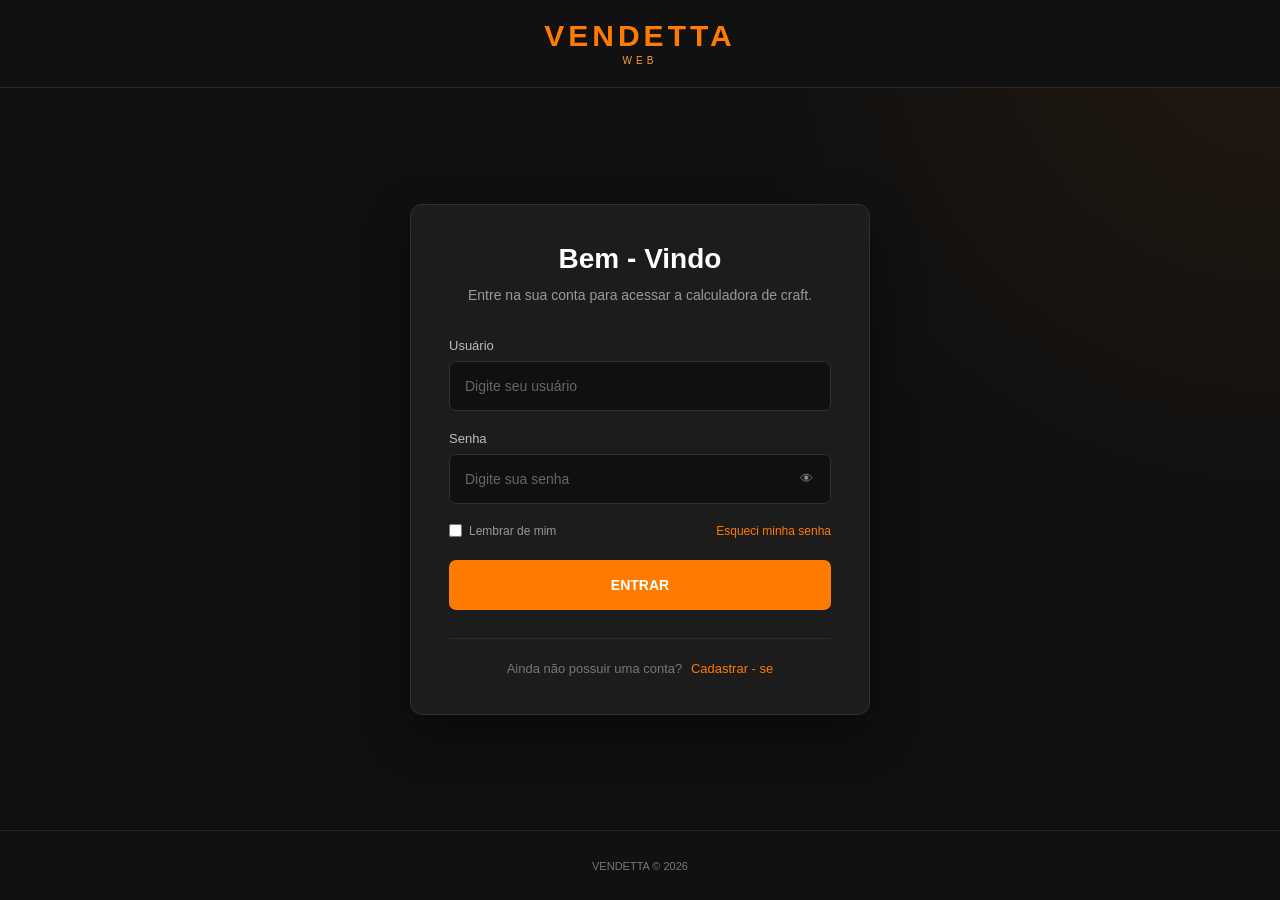
<file: index.html>
<!DOCTYPE html>
<html lang="pt-br">

<head>
    <meta charset="UTF-8">
    <meta name="viewport" content="width=device-width, initial-scale=1.0">
    <title>Login | Vendetta</title>
    <link rel="stylesheet" href="assets/css/login.css">
</head>

<body>
    <!-- HEADER -->
    <header class="header">

        <div class="logo">

            <span>VENDETTA</span>
            <small>WEB</small>

        </div>

    </header>

    <!-- LOGIN -->
    <main class="login-container">

        <div class="login-card">

            <div class="login-header">
                <h1>Bem - Vindo</h1>

                <p>
                    Entre na sua conta para acessar
                    a calculadora de craft.
                </p>
            </div>

            <form id="loginForm" onsubmit="fazerLogin(event)">

                <!-- USUARIO -->
                <div class="input-group">

                    <label for="username">Usuário</label>
                    <input type="text" id="username" placeholder="Digite seu usuário" autocomplete="username">
                </div>

                <!-- SENHA -->
                <div class="input-group">

                    <label for="password">Senha</label>

                    <div class="password-container">

                        <input type="password" id="password" placeholder="Digite sua senha"
                            autocomplete="current-password">

                        <button type="button" id="togglePassword" class="toggle-password">👁</button>
                    </div>

                </div>

                <!-- LEMBRAR -->
                <div class="login-options">

                    <label class="remember">

                        <input type="checkbox" id="remember">
                        <span>Lembrar de mim</span>

                    </label>

                    <a href="#" id="forgotPassword">
                        Esqueci minha senha
                    </a>

                </div>

                <!-- MENSAGEM -->
                <div class="message" id="message"></div>

                <!-- BOTÃO -->
                <button type="submit" class="login-button">ENTRAR</button>

            </form>

            <!-- CADASTRO -->
            <div class="register">
                <span>
                    Ainda não possuir uma conta?
                </span>

                <a href="#">Cadastrar - se</a>

            </div>

        </div>

    </main>



    <!-- FOOTER -->
    <footer>

        <span>VENDETTA © 2026</span>

    </footer>









    <!-- <script src="assets/js/script.js"></script> -->
    <script src="assets/js/login.js"></script>
    <!-- <script src="assets/js/encomendas.js"></script> -->
</body>

</html>
</file>
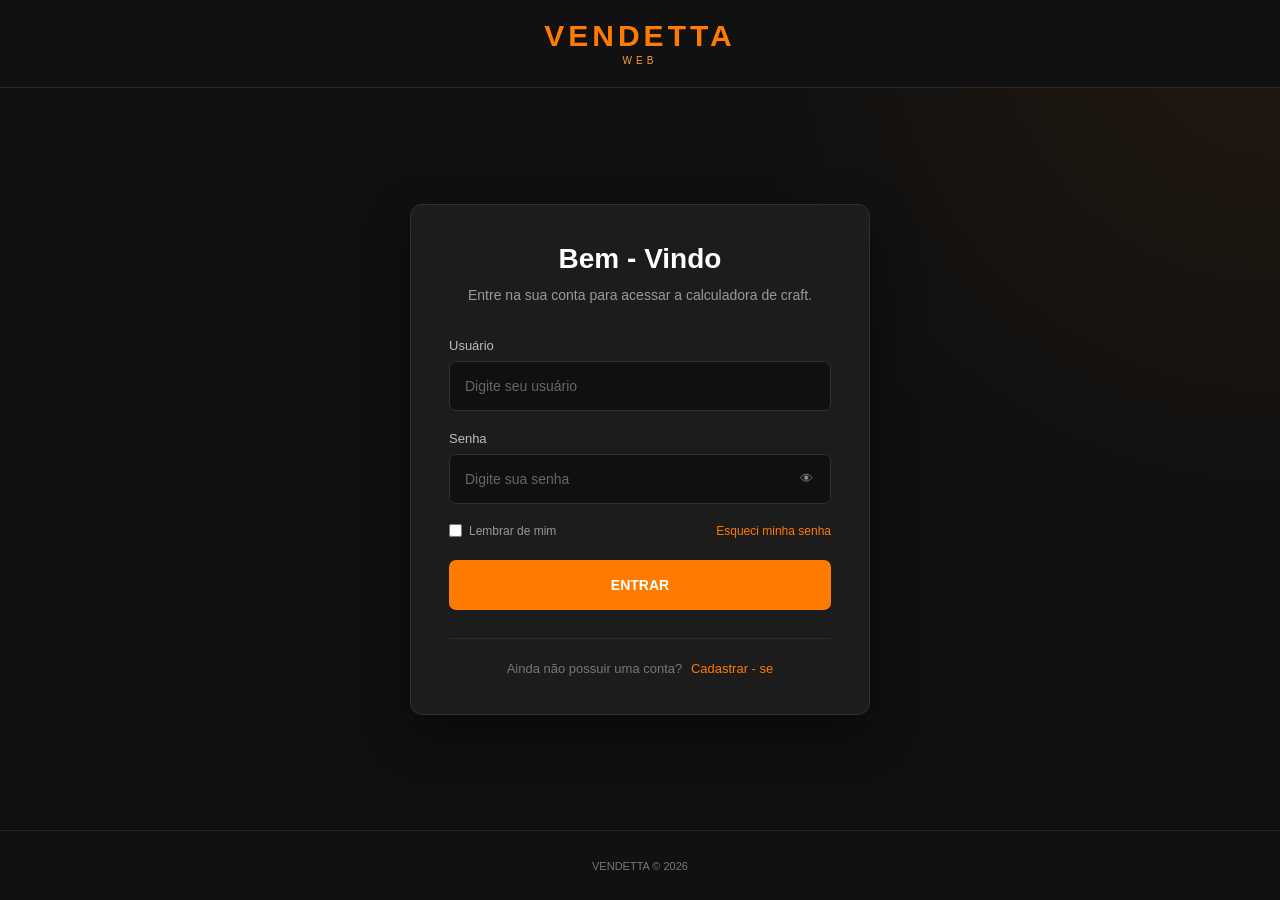
<file: calculadora.html>
<!DOCTYPE html>
<html lang="pt-BR">

<head>

    <meta charset="UTF-8">

    <meta name="viewport" content="width=device-width, initial-scale=1.0">

    <title>Vendetta WEB</title>

    <link rel="stylesheet" href="assets/css/style.css">

</head>


<body>

    <div class="usuario-logado">
        Olá, <strong id="usuarioLogado"></strong>
    </div>

    <!-- ==========================================
         HEADER
    =========================================== -->

    <header class="header">

        <div class="logo">

            <span>VENDETTA</span>

            <small>WEB</small>

        </div>

    </header>


    <!-- ==========================================
         MENU
    =========================================== -->

    <nav class="menu">

        <button class="menu-btn active" onclick="mostrarPagina('calculadora', this)">
            Calculadora
        </button>


        <button class="menu-btn" onclick="mostrarPagina('receitas', this)">
            Receitas
        </button>


        <button class="menu-btn" onclick="mostrarPagina('cadastrar', this)">
            Cadastrar Receita
        </button>

        <button class="menu-btn" onclick="mostrarPagina('encomendas', this)">
            Encomendas
        </button>

    </nav>


    <main class="container">


        <!-- ======================================
             CALCULADORA
        ======================================= -->

        <section id="pagina-calculadora" class="pagina">

            <div class="hero">

                <h1>
                    Calculadora de Craft
                </h1>

                <p>
                    Escolha um item, informe a quantidade
                    e veja todos os materiais necessários.
                </p>

            </div>


            <!-- FORMULÁRIO -->

            <div class="card">

                <h2>
                    Produzir item
                </h2>


                <div class="form-group">

                    <label for="item">
                        Item
                    </label>

                    <select id="item">

                        <option value="">
                            Selecione um item
                        </option>

                    </select>

                </div>


                <div class="form-group">

                    <label for="quantity">
                        Quantidade
                    </label>

                    <input type="number" id="quantity" min="1" value="1">

                </div>


                <button type="button" class="btn-primary" onclick="calcularCraft()">
                    Calcular materiais
                </button>

            </div>


            <!-- ==================================
                 RESULTADO
            =================================== -->

            <section id="resultado" class="resultado hidden">

                <div class="result-header">

                    <div>

                        <span class="result-label">
                            RESULTADO
                        </span>

                        <h2 id="resultadoTitulo">
                            Materiais necessários
                        </h2>

                    </div>

                </div>


                <!-- MATERIAIS DIRETOS E INTERMEDIÁRIOS -->

                <div id="listaMateriais" class="materials"></div>


                <!-- ==================================
                     TOTAL POR MATERIAL
                =================================== -->

                <div id="totalMateriaisContainer" class="total-materiais">

                    <h3>
                        📊 Total Geral de Matéria-Prima
                    </h3>


                    <div id="listaTotalMateriais"></div>

                </div>

            </section>


            <!-- ==================================
                 VALORES
            =================================== -->

            <section id="resultadoValores" class="resultado valores hidden">

                <div class="result-header">

                    <div>

                        <span class="result-label">
                            VALORES
                        </span>

                        <h2>
                            💰 Valores do Produto
                        </h2>

                    </div>

                </div>


                <div id="listaValores"></div>

            </section>


            <!-- LIMPAR -->

            <button type="button" class="btn-secondary" onclick="limparCalculo()">
                Limpar cálculo
            </button>

        </section>



        <!-- ======================================
             RECEITAS
        ======================================= -->

        <section id="pagina-receitas" class="pagina hidden">

            <div class="page-title">

                <span class="result-label">
                    GERENCIAMENTO
                </span>

                <h1>
                    Receitas cadastradas
                </h1>

                <p>
                    Todas as receitas disponíveis
                    para a calculadora.
                </p>

            </div>


            <div id="listaReceitas" class="recipe-list"></div>

        </section>



        <!-- ======================================
             CADASTRAR
        ======================================= -->

        <section id="pagina-cadastrar" class="pagina hidden">

            <div class="page-title">

                <span class="result-label">
                    NOVA RECEITA
                </span>

                <h1>
                    Cadastrar receita
                </h1>

                <p>
                    Cadastre o produto e seus materiais.
                    Os valores são configurados diretamente
                    no código.
                </p>

            </div>


            <div class="card">


                <!-- NOME -->

                <div class="form-group">

                    <label for="novoItem">
                        Nome do item
                    </label>

                    <input type="text" id="novoItem" placeholder="Ex: Pistola">

                </div>


                <!-- MATERIAIS -->

                <h3 class="subtitle">
                    Materiais necessários
                </h3>


                <div id="materiaisCadastro" class="materials-form"></div>


                <button type="button" class="btn-add" onclick="adicionarMaterial()">
                    + Adicionar material
                </button>


                <button type="button" class="btn-primary save-btn" onclick="salvarReceita()">
                    Salvar receita
                </button>

            </div>

        </section>



        <!-- ======================================
     ENCOMENDAS
====================================== -->

        <section id="pagina-encomendas" class="pagina hidden">

            <div class="page-header">

                <div>

                    <span class="section-label">
                        ENCOMENDAS
                    </span>

                    <h1>
                        Gerenciamento de Encomendas
                    </h1>

                    <p>
                        Crie e acompanhe as encomendas dos produtos.
                    </p>

                </div>


                <button type="button" class="btn-primary" onclick="abrirModalEncomenda()">
                    + Nova Encomenda
                </button>

            </div>


            <!-- ==================================
         ESTATÍSTICAS
    =================================== -->

            <div class="encomendas-stats">

                <div class="stat-card">

                    <span class="stat-icon">
                        📦
                    </span>

                    <div>

                        <small>
                            Total
                        </small>

                        <strong id="totalEncomendas">
                            0
                        </strong>

                    </div>

                </div>


                <div class="stat-card">

                    <span class="stat-icon">
                        🟠
                    </span>

                    <div>

                        <small>
                            Pendentes
                        </small>

                        <strong id="encomendasPendentes">
                            0
                        </strong>

                    </div>

                </div>


                <div class="stat-card">

                    <span class="stat-icon">
                        🟢
                    </span>

                    <div>

                        <small>
                            Concluídas
                        </small>

                        <strong id="encomendasConcluidas">
                            0
                        </strong>

                    </div>

                </div>

            </div>


            <!-- ==================================
         FILTROS
    =================================== -->

            <div class="card encomendas-filtros">

                <div class="input-group">

                    <label for="pesquisaEncomenda">
                        Pesquisar
                    </label>

                    <input type="text" id="pesquisaEncomenda" placeholder="Produto ou cliente..."
                        oninput="mostrarEncomendas()">

                </div>


                <div class="input-group">

                    <label for="filtroProdutoEncomenda">
                        Produto
                    </label>

                    <select id="filtroProdutoEncomenda" onchange="mostrarEncomendas()">

                        <option value="">
                            Todos os produtos
                        </option>

                    </select>

                </div>


                <div class="input-group">

                    <label for="filtroStatusEncomenda">
                        Status
                    </label>

                    <select id="filtroStatusEncomenda" onchange="mostrarEncomendas()">

                        <option value="">
                            Todos
                        </option>

                        <option value="Pendente">
                            Pendentes
                        </option>

                        <option value="Concluída">
                            Concluídas
                        </option>

                    </select>

                </div>

            </div>


            <!-- ==================================
         LISTA
    =================================== -->

            <div id="listaEncomendas" class="encomendas-grid"></div>


            <!-- ==================================
         VAZIO
    =================================== -->

            <div id="encomendasVazio" class="card empty-state hidden">

                <span>
                    📦
                </span>

                <h3>
                    Nenhuma encomenda encontrada
                </h3>

                <p>
                    Crie uma nova encomenda para começar.
                </p>

            </div>

        </section>


        <!-- ==========================================
     MODAL DE ENCOMENDA
========================================== -->

        <div id="modalEncomenda" class="modal-overlay hidden">

            <div class="modal-card">

                <!-- CABEÇALHO -->

                <div class="modal-header">

                    <div>

                        <span class="section-label">
                            ENCOMENDAS
                        </span>

                        <h2 id="modalEncomendaTitulo">
                            Nova Encomenda
                        </h2>

                    </div>


                    <button type="button" class="modal-close" onclick="fecharModalEncomenda()">
                        ×
                    </button>

                </div>


                <!-- FORMULÁRIO -->

                <form id="formEncomenda" onsubmit="salvarEncomenda(event)">

                    <input type="hidden" id="encomendaId">


                    <!-- CAMPOS -->

                    <div class="form-grid">

                        <!-- PRODUTO -->

                        <div class="input-group">

                            <label for="encomendaProduto">
                                Produto
                            </label>

                            <select id="encomendaProduto" onchange="atualizarValorEncomenda()" required>

                                <option value="">
                                    Selecione um produto
                                </option>

                            </select>

                        </div>


                        <!-- QUANTIDADE -->

                        <div class="input-group">

                            <label for="encomendaQuantidade">
                                Quantidade
                            </label>

                            <input type="number" id="encomendaQuantidade" min="1" value="1"
                                oninput="atualizarValorEncomenda()" required>

                        </div>


                        <!-- TIPO -->

                        <div class="input-group">

                            <label for="encomendaTipo">
                                Tipo de Cliente
                            </label>

                            <select id="encomendaTipo" onchange="atualizarValorEncomenda()" required>

                                <option value="CNPJ">
                                    CNPJ
                                </option>

                                <option value="CPF">
                                    CPF
                                </option>

                                <option value="Parceria">
                                    Parceria
                                </option>

                                <option value="Aliado">
                                    Aliado
                                </option>

                            </select>

                        </div>


                        <!-- CLIENTE -->

                        <div class="input-group">

                            <label for="encomendaCliente">
                                Cliente
                            </label>

                            <input type="text" id="encomendaCliente" placeholder="Nome do Cliente...">

                        </div>

                    </div>


                    <!-- VALOR -->

                    <div id="valorEncomendaPreview" class="valor-encomenda-preview">
                        Selecione um produto
                    </div>


                    <!-- OBSERVAÇÕES -->

                    <div class="input-group">

                        <label for="encomendaObservacoes">
                            Observações
                        </label>

                        <textarea id="encomendaObservacoes" rows="4"
                            placeholder="Observações da encomenda..."></textarea>

                    </div>


                    <!-- BOTÕES -->

                    <div class="modal-actions">

                        <button type="button" class="btn-secondary" onclick="fecharModalEncomenda()">
                            Cancelar
                        </button>

                        <button type="submit" class="btn-primary">
                            Salvar Encomenda
                        </button>

                        <button type="button" class="logout-btn" onclick="logout()">
                            Sair
                        </button>

                    </div>

                </form>

            </div>

        </div>
    </main>

    <!-- ==========================================
         FOOTER
    =========================================== -->

    <footer>

        <p>
            VENDETTA © 2026
        </p>

    </footer>

    <script src="assets/js/script.js"></script>
    <!-- <script src="assets/js/login.js"></script> -->
    <script src="assets/js/encomendas.js"></script>

</body>

</html>
</file>
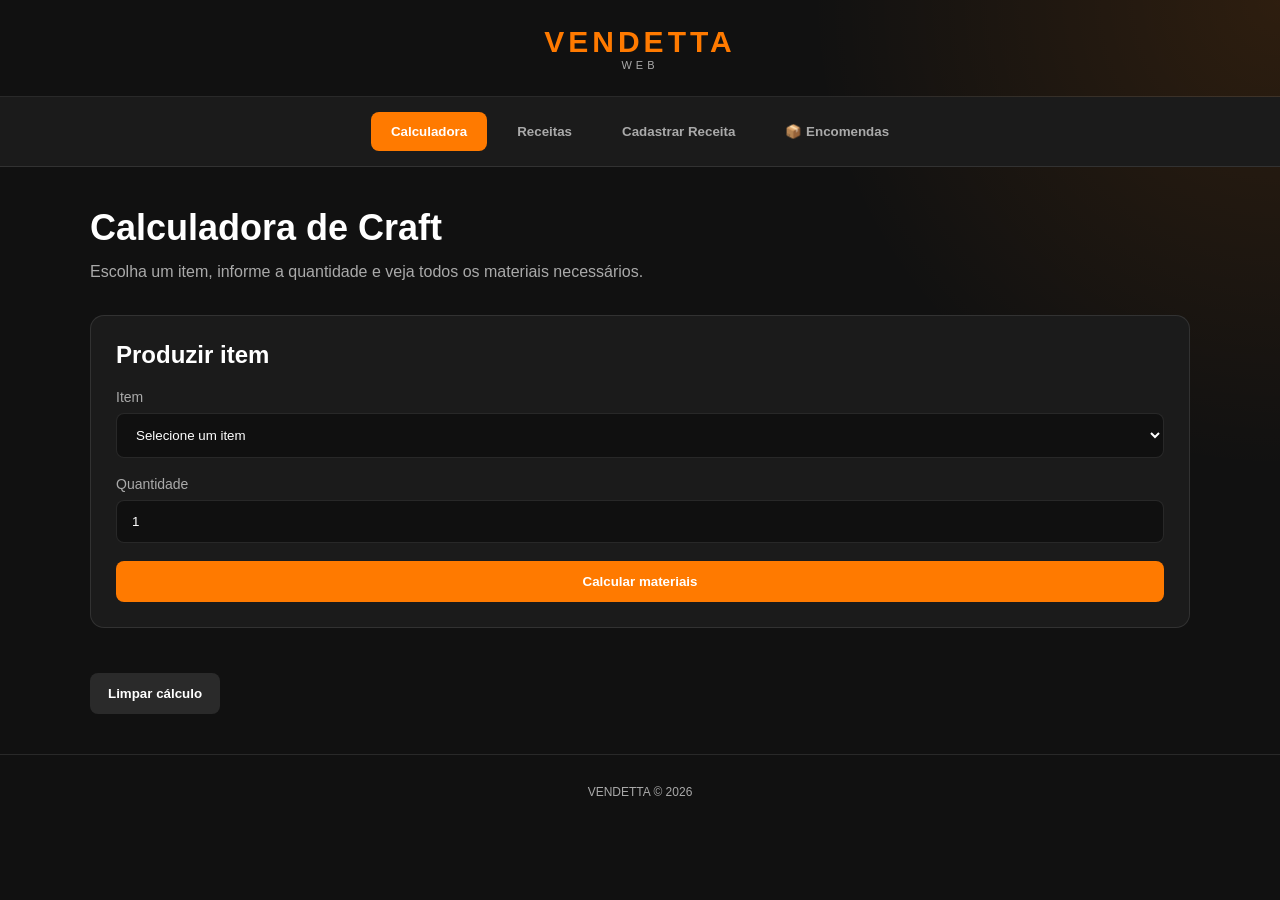
<file: craft.html>
<!DOCTYPE html>
<html lang="pt-BR">

<head>

    <meta charset="UTF-8">

    <meta name="viewport" content="width=device-width, initial-scale=1.0">

    <title>Vendetta WEB</title>

    <link rel="stylesheet" href="assets/css/style.css">

</head>


<body>

    <!-- ==========================================
         HEADER
    =========================================== -->

    <header class="header">

        <div class="logo">

            <span>VENDETTA</span>

            <small>WEB</small>

        </div>

    </header>


    <!-- ==========================================
         MENU
    =========================================== -->

    <nav class="menu">

        <button class="menu-btn active" onclick="mostrarPagina('calculadora', this)">
            Calculadora
        </button>


        <button class="menu-btn" onclick="mostrarPagina('receitas', this)">
            Receitas
        </button>


        <button class="menu-btn" onclick="mostrarPagina('cadastrar', this)">
            Cadastrar Receita
        </button>

        <button class="menu-btn" onclick="mostrarPagina('encomendas', this)">
            📦
            <span>
                Encomendas
            </span>
        </button>

    </nav>


    <main class="container">


        <!-- ======================================
             CALCULADORA
        ======================================= -->

        <section id="pagina-calculadora" class="pagina">

            <div class="hero">

                <h1>
                    Calculadora de Craft
                </h1>

                <p>
                    Escolha um item, informe a quantidade
                    e veja todos os materiais necessários.
                </p>

            </div>


            <!-- FORMULÁRIO -->

            <div class="card">

                <h2>
                    Produzir item
                </h2>


                <div class="form-group">

                    <label for="item">
                        Item
                    </label>

                    <select id="item">

                        <option value="">
                            Selecione um item
                        </option>

                    </select>

                </div>


                <div class="form-group">

                    <label for="quantity">
                        Quantidade
                    </label>

                    <input type="number" id="quantity" min="1" value="1">

                </div>


                <button type="button" class="btn-primary" onclick="calcularCraft()">
                    Calcular materiais
                </button>

            </div>


            <!-- ==================================
                 RESULTADO
            =================================== -->

            <section id="resultado" class="resultado hidden">

                <div class="result-header">

                    <div>

                        <span class="result-label">
                            RESULTADO
                        </span>

                        <h2 id="resultadoTitulo">
                            Materiais necessários
                        </h2>

                    </div>

                </div>


                <!-- MATERIAIS DIRETOS E INTERMEDIÁRIOS -->

                <div id="listaMateriais" class="materials"></div>


                <!-- ==================================
                     TOTAL POR MATERIAL
                =================================== -->

                <div id="totalMateriaisContainer" class="total-materiais">

                    <h3>
                        📊 Total Geral de Matéria-Prima
                    </h3>


                    <div id="listaTotalMateriais"></div>

                </div>

            </section>


            <!-- ==================================
                 VALORES
            =================================== -->

            <section id="resultadoValores" class="resultado valores hidden">

                <div class="result-header">

                    <div>

                        <span class="result-label">
                            VALORES
                        </span>

                        <h2>
                            💰 Valores do Produto
                        </h2>

                    </div>

                </div>


                <div id="listaValores"></div>

            </section>


            <!-- LIMPAR -->

            <button type="button" class="btn-secondary" onclick="limparCalculo()">
                Limpar cálculo
            </button>

        </section>



        <!-- ======================================
             RECEITAS
        ======================================= -->

        <section id="pagina-receitas" class="pagina hidden">

            <div class="page-title">

                <span class="result-label">
                    GERENCIAMENTO
                </span>

                <h1>
                    Receitas cadastradas
                </h1>

                <p>
                    Todas as receitas disponíveis
                    para a calculadora.
                </p>

            </div>


            <div id="listaReceitas" class="recipe-list"></div>

        </section>



        <!-- ======================================
             CADASTRAR
        ======================================= -->

        <section id="pagina-cadastrar" class="pagina hidden">

            <div class="page-title">

                <span class="result-label">
                    NOVA RECEITA
                </span>

                <h1>
                    Cadastrar receita
                </h1>

                <p>
                    Cadastre o produto e seus materiais.
                    Os valores são configurados diretamente
                    no código.
                </p>

            </div>


            <div class="card">


                <!-- NOME -->

                <div class="form-group">

                    <label for="novoItem">
                        Nome do item
                    </label>

                    <input type="text" id="novoItem" placeholder="Ex: Pistola">

                </div>


                <!-- MATERIAIS -->

                <h3 class="subtitle">
                    Materiais necessários
                </h3>


                <div id="materiaisCadastro" class="materials-form"></div>


                <button type="button" class="btn-add" onclick="adicionarMaterial()">
                    + Adicionar material
                </button>


                <button type="button" class="btn-primary save-btn" onclick="salvarReceita()">
                    Salvar receita
                </button>

            </div>

        </section>

    </main>


    <!-- ENCOMENDAS -->

    <!-- ======================================
     ENCOMENDAS
====================================== -->

    <section id="pagina-encomendas" class="pagina hidden">

        <div class="page-header">

            <div>

                <span class="section-label">
                    ENCOMENDAS
                </span>

                <h1>
                    Gerenciamento de Encomendas
                </h1>

                <p>
                    Crie e acompanhe as encomendas dos produtos.
                </p>

            </div>


            <button type="button" class="btn-primary" onclick="abrirModalEncomenda()">
                + Nova Encomenda
            </button>

        </div>


        <!-- ==================================
         ESTATÍSTICAS
    =================================== -->

        <div class="encomendas-stats">

            <div class="stat-card">

                <span class="stat-icon">
                    📦
                </span>

                <div>

                    <small>
                        Total
                    </small>

                    <strong id="totalEncomendas">
                        0
                    </strong>

                </div>

            </div>


            <div class="stat-card">

                <span class="stat-icon">
                    🟠
                </span>

                <div>

                    <small>
                        Pendentes
                    </small>

                    <strong id="encomendasPendentes">
                        0
                    </strong>

                </div>

            </div>


            <div class="stat-card">

                <span class="stat-icon">
                    🟢
                </span>

                <div>

                    <small>
                        Concluídas
                    </small>

                    <strong id="encomendasConcluidas">
                        0
                    </strong>

                </div>

            </div>

        </div>


        <!-- ==================================
         FILTROS
    =================================== -->

        <div class="card encomendas-filtros">

            <div class="input-group">

                <label for="pesquisaEncomenda">
                    Pesquisar
                </label>

                <input type="text" id="pesquisaEncomenda" placeholder="Produto ou cliente..."
                    oninput="mostrarEncomendas()">

            </div>


            <div class="input-group">

                <label for="filtroProdutoEncomenda">
                    Produto
                </label>

                <select id="filtroProdutoEncomenda" onchange="mostrarEncomendas()">

                    <option value="">
                        Todos os produtos
                    </option>

                </select>

            </div>


            <div class="input-group">

                <label for="filtroStatusEncomenda">
                    Status
                </label>

                <select id="filtroStatusEncomenda" onchange="mostrarEncomendas()">

                    <option value="">
                        Todos
                    </option>

                    <option value="Pendente">
                        Pendentes
                    </option>

                    <option value="Concluída">
                        Concluídas
                    </option>

                </select>

            </div>

        </div>


        <!-- ==================================
         LISTA
    =================================== -->

        <div id="listaEncomendas" class="encomendas-grid"></div>


        <!-- ==================================
         VAZIO
    =================================== -->

        <div id="encomendasVazio" class="card empty-state hidden">

            <span>
                📦
            </span>

            <h3>
                Nenhuma encomenda encontrada
            </h3>

            <p>
                Crie uma nova encomenda para começar.
            </p>

        </div>

    </section>


    <!-- MODAL DE ENCOMENDA -->
    <!-- ==========================================
     MODAL DE ENCOMENDA
========================================== -->

    <div id="modalEncomenda" class="modal-overlay hidden">

        <div class="modal-card">

            <!-- CABEÇALHO -->

            <div class="modal-header">

                <div>

                    <span class="section-label">
                        ENCOMENDAS
                    </span>

                    <h2 id="modalEncomendaTitulo">
                        Nova Encomenda
                    </h2>

                </div>


                <button type="button" class="modal-close" onclick="fecharModalEncomenda()">
                    ×
                </button>

            </div>


            <!-- FORMULÁRIO -->

            <form id="formEncomenda" onsubmit="salvarEncomenda(event)">

                <input type="hidden" id="encomendaId">


                <!-- CAMPOS -->

                <div class="form-grid">

                    <!-- PRODUTO -->

                    <div class="input-group">

                        <label for="encomendaProduto">
                            Produto
                        </label>

                        <select id="encomendaProduto" onchange="atualizarValorEncomenda()" required>

                            <option value="">
                                Selecione um produto
                            </option>

                        </select>

                    </div>


                    <!-- QUANTIDADE -->

                    <div class="input-group">

                        <label for="encomendaQuantidade">
                            Quantidade
                        </label>

                        <input type="number" id="encomendaQuantidade" min="1" value="1"
                            oninput="atualizarValorEncomenda()" required>

                    </div>


                    <!-- TIPO -->

                    <div class="input-group">

                        <label for="encomendaTipo">
                            Tipo de Cliente
                        </label>

                        <select id="encomendaTipo" onchange="atualizarValorEncomenda()" required>

                            <option value="CNPJ">
                                CNPJ
                            </option>

                            <option value="CPF">
                                CPF
                            </option>

                            <option value="Parceria">
                                Parceria
                            </option>

                            <option value="Aliado">
                                Aliado
                            </option>

                        </select>

                    </div>


                    <!-- CLIENTE -->

                    <div class="input-group">

                        <label for="encomendaCliente">
                            Cliente
                        </label>

                        <input type="text" id="encomendaCliente" placeholder="Nome do Cliente...">

                    </div>

                </div>


                <!-- VALOR -->

                <div id="valorEncomendaPreview" class="valor-encomenda-preview">
                    Selecione um produto
                </div>


                <!-- OBSERVAÇÕES -->

                <div class="input-group">

                    <label for="encomendaObservacoes">
                        Observações
                    </label>

                    <textarea id="encomendaObservacoes" rows="4" placeholder="Observações da encomenda..."></textarea>

                </div>


                <!-- BOTÕES -->

                <div class="modal-actions">

                    <button type="button" class="btn-secondary" onclick="fecharModalEncomenda()">
                        Cancelar
                    </button>


                    <button type="submit" class="btn-primary">
                        Salvar Encomenda
                    </button>

                </div>

            </form>

        </div>

    </div>

    <!-- ==========================================
         FOOTER
    =========================================== -->

    <footer>

        <p>
            VENDETTA © 2026
        </p>

    </footer>




</body>

</html>
</file>
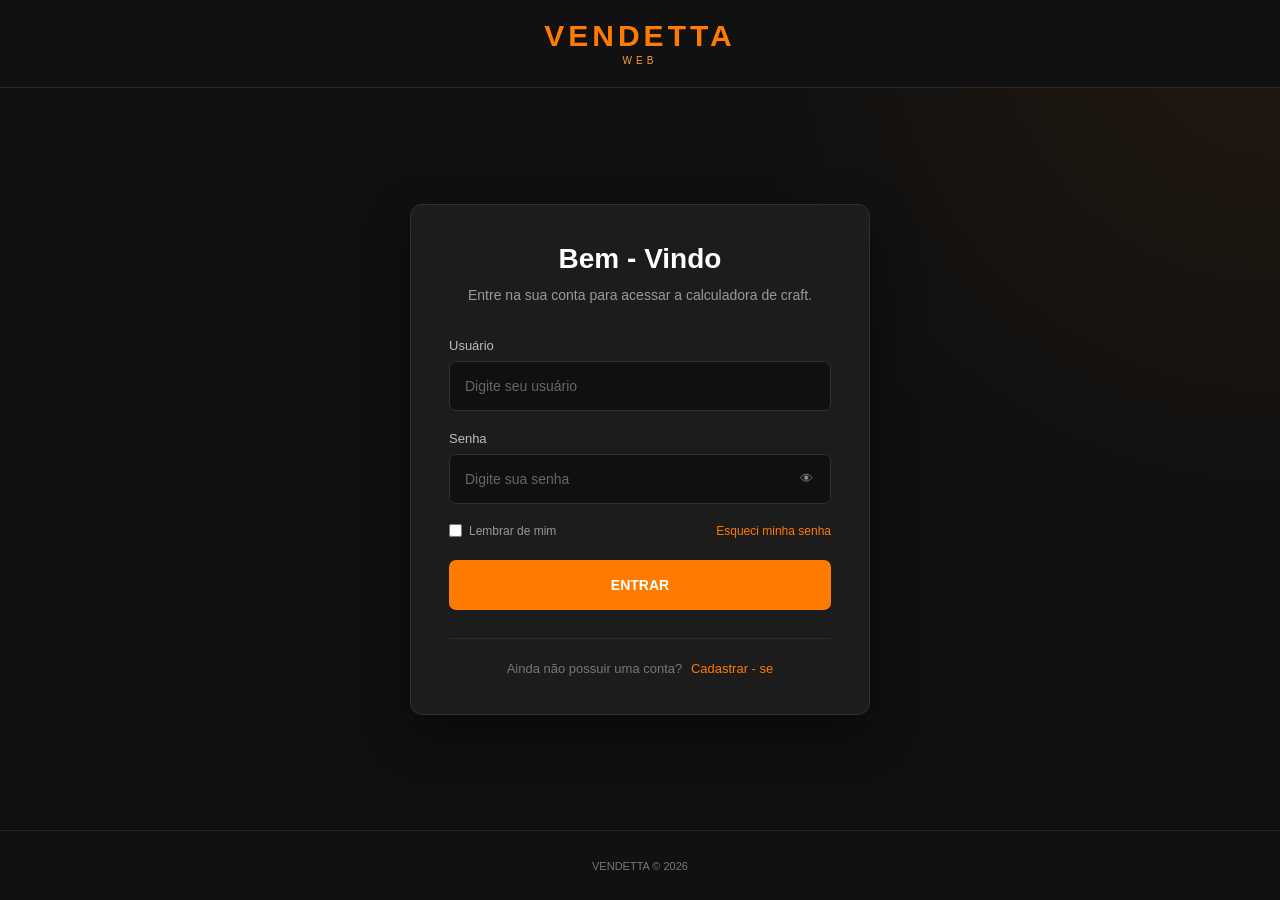
<file: login.html>
<!DOCTYPE html>
<html lang="pt-br">

<head>
    <meta charset="UTF-8">
    <meta name="viewport" content="width=device-width, initial-scale=1.0">
    <title>Login | Vendetta</title>
    <link rel="stylesheet" href="assets/css/login.css">
</head>

<body>
    <!-- HEADER -->
    <header class="header">

        <div class="logo">

            <span>CRAFT</span>
            <small>CALCULADORA</small>

        </div>

    </header>

    <!-- LOGIN -->
    <main class="login-container">

        <div class="login-card">

            <div class="login-header">
                <h1>Bem - Vindo</h1>

                <p>
                    Entre na sua conta para acessar
                    a calculadora de craft.
                </p>
            </div>

            <form id="loginForm">

                <!-- USUARIO -->
                <div class="input-group">

                    <label for="username">Usuário</label>
                    <input type="text" id="username" placeholder="Digite seu usuário" autocomplete="username">
                </div>

                <!-- SENHA -->
                <div class="input-group">

                    <label for="password">Senha</label>

                    <div class="password-container">

                        <input type="password" id="password" placeholder="Digite sua senha"
                            autocomplete="current-password">

                        <button type="button" id="togglePassword" class="toggle-password">👁</button>
                    </div>

                </div>

                <!-- LEMBRAR -->
                <div class="login-options">

                    <label class="remember">

                        <input type="checkbox" id="remember">
                        <span>Lembrar de mim</span>

                    </label>

                    <a href="#" id="forgotPassword">
                        Esqueci minha senha
                    </a>

                </div>

                <!-- MENSAGEM -->
                <div class="message" id="message"></div>

                <!-- BOTÃO -->
                <button type="submit" class="login-button">ENTRAR</button>

            </form>

            <!-- CADASTRO -->
            <div class="register">
                <span>
                    Ainda não possuir uma conta?
                </span>

                <a href="#">Cadastrar - se</a>

            </div>

        </div>

    </main>



    <!-- FOOTER -->
    <footer>

        <span>VENDETTA © 2026</span>

    </footer>









    <script src="assets/js/script.js"></script>
    <script src="assets/js/login.js"></script>
    <script src="assets/js/encomendas.js"></script>
</body>

</html>
</file>
<file: assets/css/login.css>
/* ================================
   RESET
================================ */

* {
    margin: 0;
    padding: 0;
    box-sizing: border-box;
}


/* ================================
   BODY
================================ */

body {

    min-height: 100vh;

    background:
        radial-gradient(
            circle at top right,
            rgba(255, 122, 0, 0.08),
            transparent 35%
        ),
        #101010;

    color: #f5f5f5;

    font-family:
        Arial,
        Helvetica,
        sans-serif;

    display: flex;

    flex-direction: column;

}


/* ================================
   HEADER
================================ */

.header {

    height: 88px;

    background: #111111;

    border-bottom: 1px solid #292929;

    display: flex;

    justify-content: center;

    align-items: center;

}


/* LOGO */

.logo {

    display: flex;

    flex-direction: column;

    align-items: center;

    line-height: 1;
}


.logo span {

    color: #ff7a00;

    font-size: 30px;

    font-weight: 900;

    letter-spacing: 4px;

}


.logo small {

    margin-top: 5px;

    color: #ff9a3d;

    font-size: 10px;

    letter-spacing: 4px;

}


/* ================================
   LOGIN CONTAINER
================================ */

.login-container {

    flex: 1;

    width: 100%;

    display: flex;

    justify-content: center;

    align-items: center;

    padding: 50px 20px;

}


/* ================================
   LOGIN CARD
================================ */

.login-card {

    width: 100%;

    max-width: 460px;

    background: #1c1c1c;

    border: 1px solid #303030;

    border-radius: 12px;

    padding: 38px;

    box-shadow:
        0 20px 50px rgba(0, 0, 0, 0.45);

}


/* ================================
   LOGIN HEADER
================================ */

.login-header {

    text-align: center;

    margin-bottom: 32px;

}


.login-header h1 {

    font-size: 28px;

    margin-bottom: 10px;

    color: #ffffff;

}


.login-header p {

    color: #999999;

    font-size: 14px;

    line-height: 1.5;

}


/* ================================
   INPUT GROUP
================================ */

.input-group {

    margin-bottom: 20px;

}


.input-group label {

    display: block;

    margin-bottom: 8px;

    color: #bdbdbd;

    font-size: 13px;

}


/* ================================
   INPUT
================================ */

.input-group input {

    width: 100%;

    height: 50px;

    padding: 0 15px;

    border-radius: 7px;

    border: 1px solid #303030;

    background: #101010;

    color: #ffffff;

    outline: none;

    font-size: 14px;

    transition: 0.2s;

}


.input-group input::placeholder {

    color: #666;

}


.input-group input:focus {

    border-color: #ff7a00;

    box-shadow:
        0 0 0 2px rgba(255, 122, 0, 0.10);

}


/* ================================
   PASSWORD
================================ */

.password-container {

    position: relative;

}


.password-container input {

    padding-right: 50px;

}


.toggle-password {

    position: absolute;

    right: 5px;

    top: 5px;

    width: 40px;

    height: 40px;

    border: none;

    background: transparent;

    color: #888;

    cursor: pointer;

    border-radius: 5px;

}


.toggle-password:hover {

    background: #252525;

    color: #ff7a00;

}


/* ================================
   OPTIONS
================================ */

.login-options {

    display: flex;

    justify-content: space-between;

    align-items: center;

    margin-bottom: 22px;

    font-size: 12px;

}


.remember {

    display: flex;

    align-items: center;

    gap: 7px;

    color: #999;

    cursor: pointer;

}


.remember input {

    accent-color: #ff7a00;

    cursor: pointer;

}


.login-options a {

    color: #ff7a00;

    text-decoration: none;

}


.login-options a:hover {

    text-decoration: underline;

}


/* ================================
   MESSAGE
================================ */

.message {

    display: none;

    padding: 11px;

    margin-bottom: 15px;

    border-radius: 6px;

    font-size: 13px;

    text-align: center;

}


.message.error {

    display: block;

    background: rgba(255, 60, 60, 0.10);

    border: 1px solid rgba(255, 60, 60, 0.30);

    color: #ff7070;

}


.message.success {

    display: block;

    background: rgba(50, 200, 100, 0.10);

    border: 1px solid rgba(50, 200, 100, 0.30);

    color: #67df91;

}


/* ================================
   LOGIN BUTTON
================================ */

.login-button {

    width: 100%;

    height: 50px;

    border: none;

    border-radius: 7px;

    background: #ff7a00;

    color: #ffffff;

    font-weight: bold;

    font-size: 14px;

    cursor: pointer;

    transition: 0.2s;

}


.login-button:hover {

    background: #ff8c1a;

    transform: translateY(-1px);

    box-shadow:
        0 6px 20px rgba(255, 122, 0, 0.20);

}


.login-button:active {

    transform: translateY(0);

}


/* ================================
   REGISTER
================================ */

.register {

    margin-top: 28px;

    padding-top: 22px;

    border-top: 1px solid #2c2c2c;

    text-align: center;

    font-size: 13px;

    color: #777;

}


.register a {

    color: #ff7a00;

    text-decoration: none;

    margin-left: 5px;

}


.register a:hover {

    text-decoration: underline;

}


/* ================================
   FOOTER
================================ */

footer {

    height: 70px;

    border-top: 1px solid #252525;

    background: #111111;

    display: flex;

    align-items: center;

    justify-content: center;

    color: #777;

    font-size: 11px;

}


/* ================================
   RESPONSIVO
================================ */

@media (max-width: 600px) {

    .header {

        height: 75px;

    }


    .logo span {

        font-size: 25px;

    }


    .login-container {

        padding: 30px 15px;

    }


    .login-card {

        padding: 28px 22px;

    }


    .login-options {

        flex-direction: column;

        align-items: flex-start;

        gap: 12px;

    }

}
</file>
<file: assets/css/style.css>
* {
    margin: 0;
    padding: 0;
    box-sizing: border-box;
}


:root {

    --orange: #ff7a00;
    --orange-light: #ff9d3d;

    --black: #111111;
    --black-light: #1b1b1b;

    --white: #ffffff;
    --gray: #aaaaaa;

    --border: rgba(255, 255, 255, 0.10);

}


body {

    min-height: 100vh;

    background:
        radial-gradient(
            circle at top right,
            rgba(255, 122, 0, 0.12),
            transparent 30%
        ),
        var(--black);

    color: var(--white);

    font-family:
        Arial,
        Helvetica,
        sans-serif;

}


/* ==========================================
   HEADER
========================================== */

.header {

    padding: 25px;

    text-align: center;

    border-bottom:
        1px solid var(--border);

}


.logo {

    display: flex;

    flex-direction: column;

    align-items: center;

}


.logo span {

    color: var(--orange);

    font-size: 30px;

    font-weight: 900;

    letter-spacing: 4px;

}


.logo small {

    color: var(--gray);

    font-size: 11px;

    letter-spacing: 4px;

}


/* ==========================================
   MENU
========================================== */

.menu {

    display: flex;

    justify-content: center;

    gap: 10px;

    padding: 15px;

    background: var(--black-light);

    border-bottom:
        1px solid var(--border);

}


.menu-btn {

    border: none;

    background: transparent;

    color: var(--gray);

    padding: 12px 20px;

    border-radius: 8px;

    cursor: pointer;

    font-weight: bold;

    transition: 0.2s;

}


.menu-btn:hover {

    color: var(--white);

    background:
        rgba(255, 122, 0, 0.08);

}


.menu-btn.active {

    color: var(--white);

    background: var(--orange);

}


/* ==========================================
   CONTAINER
========================================== */

.container {

    width: min(1100px, 92%);

    margin: 40px auto;

}


/* ==========================================
   PÁGINAS
========================================== */

.pagina {

    animation:
        aparecer 0.25s ease;

}


.hidden {

    display: none !important;

}


@keyframes aparecer {

    from {

        opacity: 0;

        transform:
            translateY(8px);

    }

    to {

        opacity: 1;

        transform:
            translateY(0);

    }

}


/* ==========================================
   HERO
========================================== */

.hero {

    margin-bottom: 30px;

}


.hero h1 {

    font-size: 36px;

    margin-bottom: 10px;

}


.hero p,
.page-title p {

    color: var(--gray);

    line-height: 1.6;

}


/* ==========================================
   PAGE TITLE
========================================== */

.page-title {

    margin-bottom: 30px;

}


.page-title h1 {

    font-size: 34px;

    margin: 8px 0;

}


.result-label {

    color: var(--orange);

    font-size: 12px;

    font-weight: bold;

    letter-spacing: 2px;

}


/* ==========================================
   CARD
========================================== */

.card {

    background: var(--black-light);

    border:
        1px solid var(--border);

    border-radius: 14px;

    padding: 25px;

    margin-bottom: 25px;

}


.card h2 {

    margin-bottom: 20px;

}


.subtitle {

    margin:
        25px 0 15px;

}


/* ==========================================
   FORM
========================================== */

.form-group {

    margin-bottom: 18px;

}


.form-group label {

    display: block;

    margin-bottom: 8px;

    color: var(--gray);

    font-size: 14px;

}


input,
select {

    width: 100%;

    padding: 13px 15px;

    border-radius: 8px;

    border:
        1px solid var(--border);

    background: #101010;

    color: var(--white);

    outline: none;

}


input:focus,
select:focus {

    border-color:
        var(--orange);

}


/* ==========================================
   BOTÕES
========================================== */

button {

    font-family: inherit;

}


.btn-primary,
.btn-secondary,
.btn-add {

    border: none;

    border-radius: 8px;

    padding: 13px 18px;

    cursor: pointer;

    font-weight: bold;

    transition: 0.2s;

}


.btn-primary {

    width: 100%;

    background: var(--orange);

    color: var(--white);

}


.btn-primary:hover {

    background:
        var(--orange-light);

    transform:
        translateY(-1px);

}


.btn-secondary {

    margin-top: 20px;

    background: #2a2a2a;

    color: var(--white);

}


.btn-secondary:hover {

    background: #333;

}


.btn-add {

    background:
        rgba(255, 122, 0, 0.12);

    color: var(--orange);

    border:
        1px solid
        rgba(255, 122, 0, 0.3);

    margin-bottom: 15px;

}


.btn-add:hover {

    background:
        rgba(255, 122, 0, 0.2);

}


.save-btn {

    margin-top: 5px;

}


/* ==========================================
   RESULTADO
========================================== */

.resultado {

    background: var(--black-light);

    border:
        1px solid var(--border);

    border-radius: 14px;

    padding: 25px;

    margin-top: 25px;

}


.result-header {

    margin-bottom: 20px;

}


.result-header h2 {

    margin-top: 8px;

}


.crafts-info {

    color: var(--gray);

    font-size: 15px;

}


/* ==========================================
   MATERIAIS
========================================== */

.resultado-subtitulo {

    margin-top: 20px;

    margin-bottom: 10px;

    padding-bottom: 10px;

    border-bottom:
        1px solid var(--border);

    color: var(--orange);

    font-weight: bold;

}


.resultado-subtitulo.intermediario {

    margin-top: 25px;

}


.resultado-linha {

    display: flex;

    justify-content: space-between;

    align-items: center;

    gap: 15px;

    padding: 9px 5px;

    border-bottom:
        1px solid
        rgba(255, 255, 255, 0.04);

}


.resultado-linha strong {

    color: var(--white);

}


.formula {

    color: var(--gray);

    font-size: 12px;

    margin-left: 5px;

}


/* ==========================================
   TOTAL DE CADA MATERIAL
========================================== */

.total-materiais {

    margin-top: 30px;

    padding: 20px;

    border-left:
        3px solid
        var(--orange);

    background:
        rgba(255, 122, 0, 0.04);

    border-radius: 8px;

}


.total-materiais h3 {

    margin-bottom: 15px;

    font-size: 17px;

}


.total-material-linha {

    display: flex;

    justify-content: space-between;

    align-items: center;

    padding: 7px 0;

    border-bottom:
        1px solid
        rgba(255, 255, 255, 0.05);

}


.total-material-linha:last-child {

    border-bottom: none;

}


.total-material-linha strong {

    color: var(--orange);

}


/* ==========================================
   VALORES
========================================== */

.valores {

    margin-top: 20px;

}


.valor-linha {

    display: flex;

    justify-content: space-between;

    align-items: center;

    padding: 12px 5px;

    border-bottom:
        1px solid
        rgba(255, 255, 255, 0.06);

}


.valor-linha strong {

    color: var(--orange);

}


.valor-linha small {

    color: var(--gray);

    margin-left: 8px;

}


.valor-vazio {

    color: var(--gray);

    padding: 10px 0;

}


/* ==========================================
   CADASTRO DE MATERIAIS
========================================== */

.material-row {

    display: grid;

    grid-template-columns:
        1fr 160px 45px;

    gap: 10px;

    margin-bottom: 10px;

}


.remove-material {

    border: none;

    border-radius: 8px;

    background:
        rgba(255, 50, 50, 0.15);

    color: #ff6666;

    font-size: 20px;

    cursor: pointer;

}


.remove-material:hover {

    background:
        rgba(255, 50, 50, 0.25);

}


/* ==========================================
   RECEITAS
========================================== */

.recipe-list {

    display: grid;

    grid-template-columns:
        repeat(auto-fit, minmax(280px, 1fr));

    gap: 18px;

}


.recipe-card {

    background: var(--black-light);

    border:
        1px solid var(--border);

    border-radius: 12px;

    padding: 20px;

}


.recipe-card h3 {

    margin-bottom: 15px;

    color: var(--orange);

}


.recipe-material {

    display: flex;

    justify-content: space-between;

    padding: 7px 0;

    color: var(--gray);

}


.recipe-material strong {

    color: var(--white);

}


.delete-recipe {

    width: 100%;

    margin-top: 18px;

    padding: 10px;

    border: none;

    border-radius: 7px;

    cursor: pointer;

    background:
        rgba(255, 50, 50, 0.12);

    color: #ff7777;

}


.delete-recipe:hover {

    background:
        rgba(255, 50, 50, 0.22);

}


/* ==========================================
   FOOTER
========================================== */

footer {

    text-align: center;

    padding: 30px;

    color: var(--gray);

    font-size: 12px;

    border-top:
        1px solid var(--border);

}


/* ==========================================
   RESPONSIVO
========================================== */

@media (max-width: 700px) {

    .menu {

        flex-direction: column;

    }


    .menu-btn {

        width: 100%;

    }


    .hero h1 {

        font-size: 28px;

    }


    .material-row {

        grid-template-columns: 1fr;

    }


    .remove-material {

        height: 42px;

    }


    .resultado-linha {

        align-items: flex-start;

        flex-direction: column;

        gap: 4px;

    }


    .valor-linha {

        align-items: flex-start;

        flex-direction: column;

        gap: 5px;

    }

}

/* =====================================================
   ENCOMENDAS
===================================================== */

.encomendas-stats {

    display: grid;

    grid-template-columns:
        repeat(3, 1fr);

    gap: 15px;

    margin-bottom: 20px;

}


/* =====================================================
   FILTROS
===================================================== */

.encomendas-filtros {

    display: grid;

    grid-template-columns:
        2fr 1fr 1fr;

    gap: 15px;

    margin-bottom: 20px;

}


/* =====================================================
   GRID
===================================================== */

.encomendas-grid {

    display: grid;

    grid-template-columns:
        repeat(
            auto-fill,
            minmax(300px, 1fr)
        );

    gap: 18px;

}


/* =====================================================
   CARD
===================================================== */

.encomenda-card {

    background: #1b1b1b;

    border: 1px solid #303030;

    border-radius: 10px;

    padding: 20px;

    transition: 0.2s;

}


.encomenda-card:hover {

    border-color: #4a4a4a;

    transform: translateY(-2px);

    box-shadow:
        0 8px 25px
        rgba(0, 0, 0, 0.2);

}


/* =====================================================
   CABEÇALHO
===================================================== */

.encomenda-card-header {

    display: flex;

    align-items: flex-start;

    justify-content: space-between;

    gap: 15px;

    margin-bottom: 15px;

}


.encomenda-card h3 {

    margin: 0 0 5px;

    color: #ffffff;

    font-size: 18px;

}


.encomenda-id {

    color: #777777;

    font-size: 11px;

}


/* =====================================================
   STATUS
===================================================== */

.encomenda-status {

    padding: 5px 9px;

    border-radius: 5px;

    font-size: 11px;

    font-weight: 700;

    white-space: nowrap;

}


.encomenda-status.pendente {

    color: #ff9d3d;

    background:
        rgba(
            255,
            122,
            0,
            0.10
        );

    border:
        1px solid
        rgba(
            255,
            122,
            0,
            0.25
        );

}


.encomenda-status.concluida {

    color: #6ee7a0;

    background:
        rgba(
            110,
            231,
            160,
            0.08
        );

    border:
        1px solid
        rgba(
            110,
            231,
            160,
            0.20
        );

}


/* =====================================================
   PRODUTO
===================================================== */

.encomenda-produto {

    padding: 14px;

    background: #151515;

    border-radius: 7px;

    margin-bottom: 15px;

}


.encomenda-produto span {

    display: block;

    color: #888888;

    font-size: 12px;

    margin-bottom: 4px;

}


.encomenda-produto strong {

    color: #ff7a00;

    font-size: 17px;

}


/* =====================================================
   INFORMAÇÕES
===================================================== */

.encomenda-info {

    display: flex;

    flex-direction: column;

    gap: 9px;

    padding-top: 14px;

    border-top:
        1px solid #2d2d2d;

}


.encomenda-info-row {

    display: flex;

    justify-content: space-between;

    gap: 10px;

    font-size: 13px;

}


.encomenda-info-row span:first-child {

    color: #888888;

}


.encomenda-info-row span:last-child {

    color: #dddddd;

    text-align: right;

}


/* =====================================================
   VALOR
===================================================== */

.encomenda-valor {

    margin-top: 15px;

    padding: 12px;

    border-radius: 7px;

    background:
        rgba(
            255,
            122,
            0,
            0.07
        );

    border:
        1px solid
        rgba(
            255,
            122,
            0,
            0.18
        );

}


.encomenda-valor small {

    display: block;

    color: #888888;

    margin-bottom: 3px;

}


.encomenda-valor strong {

    color: #ff7a00;

    font-size: 18px;

}


/* =====================================================
   OBSERVAÇÕES
===================================================== */

.encomenda-observacoes {

    margin-top: 14px;

    padding: 10px;

    background: #151515;

    border-radius: 6px;

    color: #999999;

    font-size: 12px;

    line-height: 1.5;

}


/* =====================================================
   AÇÕES
===================================================== */

.encomenda-actions {

    display: grid;

    grid-template-columns:
        1fr 1fr;

    gap: 8px;

    margin-top: 17px;

}


.encomenda-actions button {

    border-radius: 6px;

    padding: 9px;

    cursor: pointer;

    font-weight: 600;

    transition: 0.2s;

}


.btn-concluir-encomenda {

    border:
        1px solid
        rgba(
            110,
            231,
            160,
            0.25
        );

    background:
        rgba(
            110,
            231,
            160,
            0.08
        );

    color: #6ee7a0;

}


.btn-concluir-encomenda:hover {

    background:
        rgba(
            110,
            231,
            160,
            0.15
        );

}


.btn-reabrir-encomenda {

    border:
        1px solid
        rgba(
            255,
            122,
            0,
            0.25
        );

    background:
        rgba(
            255,
            122,
            0,
            0.08
        );

    color: #ff9d3d;

}


.btn-editar-encomenda {

    border:
        1px solid #3c3c3c;

    background: #252525;

    color: #ffffff;

}


.btn-editar-encomenda:hover {

    border-color: #ff7a00;

    color: #ff7a00;

}


.btn-excluir-encomenda {

    border:
        1px solid
        rgba(
            255,
            70,
            70,
            0.25
        );

    background:
        rgba(
            255,
            70,
            70,
            0.08
        );

    color: #ff6b6b;

}


.btn-excluir-encomenda:hover {

    background:
        rgba(
            255,
            70,
            70,
            0.15
        );

}


/* =====================================================
   PREVIEW DO VALOR
===================================================== */

.valor-encomenda-preview {

    margin: 20px 0;

    padding: 15px;

    background:
        rgba(
            255,
            122,
            0,
            0.07
        );

    border:
        1px solid
        rgba(
            255,
            122,
            0,
            0.20
        );

    border-radius: 8px;

    color: #bbbbbb;

    line-height: 1.7;

}


.valor-encomenda-preview strong {

    color: #ff7a00;

    font-size: 20px;

}


/* =====================================================
   RESPONSIVO
===================================================== */

@media (max-width: 800px) {

    .encomendas-stats {

        grid-template-columns:
            1fr;

    }


    .encomendas-filtros {

        grid-template-columns:
            1fr;

    }

}


@media (max-width: 500px) {

    .encomenda-card {

        padding: 16px;

    }

    .encomenda-actions {

        grid-template-columns:
            1fr;

    }

}
</file>
